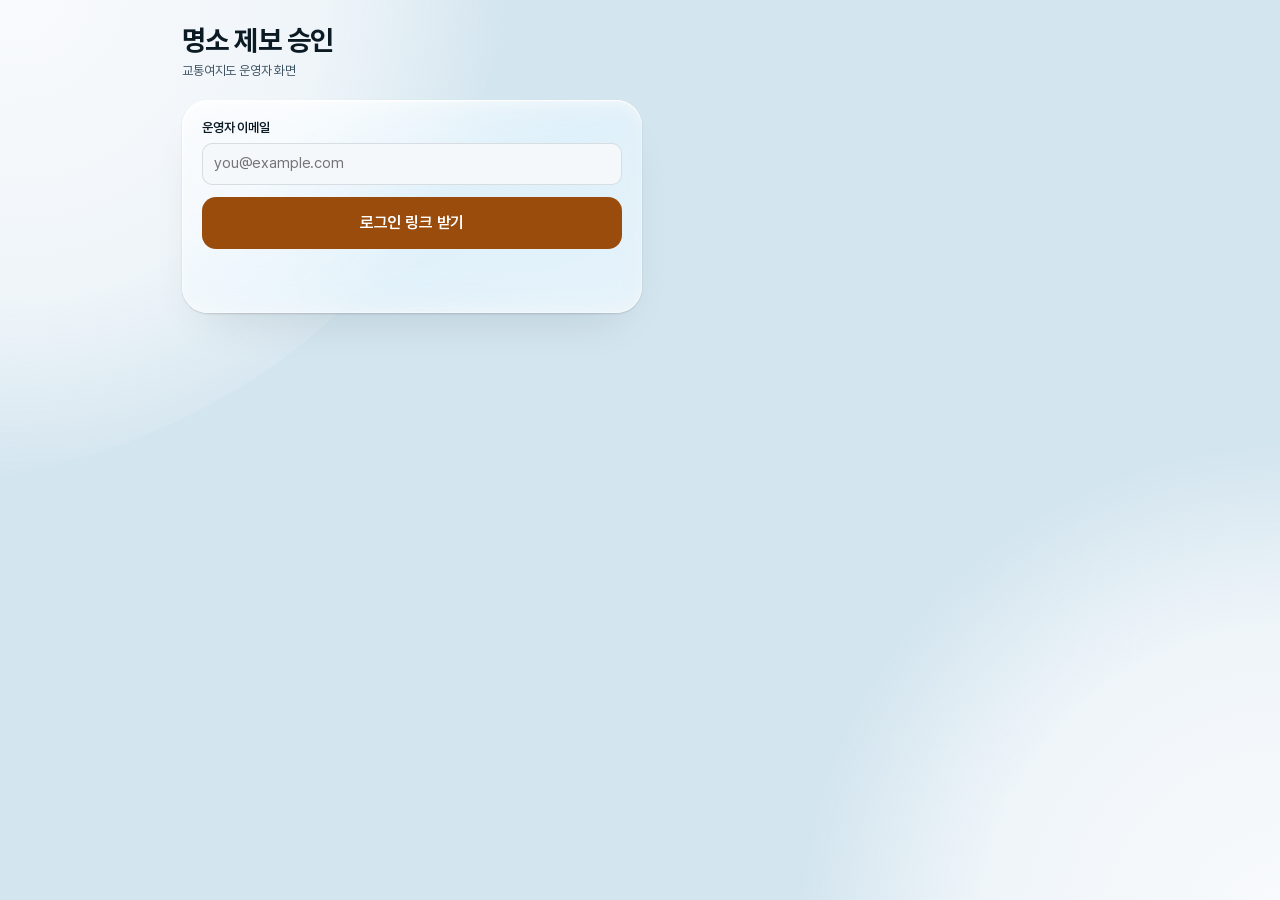
<file: admin.html>
<!doctype html>
<html lang="ko">
<head>
  <meta charset="utf-8">
  <meta name="viewport" content="width=device-width, initial-scale=1, viewport-fit=cover">
  <meta name="theme-color" content="#d3e5ef">
  <meta name="robots" content="noindex">
  <title>운영자 · 교통여지도</title>
  <link rel="icon" href="img/pin-spot.svg" type="image/svg+xml">
  <link rel="stylesheet" href="style.css">
</head>
<body class="admin-page">
  <div class="sky" aria-hidden="true"><span class="blob"></span><span class="blob"></span></div>

  <main class="admin">
    <header class="admin-head">
      <div>
        <h1 class="large-title">명소 제보 승인</h1>
        <p id="who" class="lede">교통여지도 운영자 화면</p>
      </div>
      <button id="logout" type="button" class="btn secondary" hidden>로그아웃</button>
    </header>

    <!-- 1) 로그인: 메일로 받은 링크를 누르면 이 화면으로 돌아온다 -->
    <section id="login" class="glass admin-card" hidden>
      <form id="login-form">
        <label class="field"><span>운영자 이메일</span><input id="email" type="email" required autocomplete="email" placeholder="you@example.com"></label>
        <button type="submit" class="btn primary">로그인 링크 받기</button>
      </form>
      <p id="login-msg" class="admin-msg" role="status"></p>
    </section>

    <!-- 2) 로그인은 했지만 운영자 명단(admins 표)에 없는 계정 -->
    <section id="denied" class="glass admin-card" hidden>
      <p>이 계정은 운영자 명단에 없어요. Supabase SQL Editor 에서 <code>admins</code> 표에 이메일을 넣은 뒤 다시 열어 주세요(README 참고).</p>
    </section>

    <!-- 3) 승인 화면 -->
    <section id="board" hidden>
      <div id="status-tabs" class="segmented glass" role="tablist" aria-label="상태">
        <button type="button" role="tab" data-status="pending" aria-selected="true">대기 <span class="n"></span></button>
        <button type="button" role="tab" data-status="approved" aria-selected="false">승인됨 <span class="n"></span></button>
        <button type="button" role="tab" data-status="rejected" aria-selected="false">거절됨 <span class="n"></span></button>
        <button type="button" role="tab" data-status="reviews" aria-selected="false">댓글 <span class="n"></span></button>
      </div>
      <p id="board-msg" class="admin-msg" role="status"></p>
      <ul id="items" class="admin-list"></ul>
      <p class="admin-foot">운영자가 직접 등록하려면: 로그인한 채로 <a href="./#/spots">앱의 지도</a>를 길게 누르거나(PC는 오른쪽 클릭) [제보] 버튼 → 저장하면 바로 공개됩니다.</p>
    </section>
  </main>

  <script type="module" src="admin.js"></script>
</body>
</html>
</file>
<file: style.css>
/* Pretendard 1.3.9 (SIL OFL, fonts/Pretendard-LICENSE.txt). 화면 문구 + 데이터 글자만 담은 서브셋 — scripts/subset_fonts.py */
@font-face { font-family: 'Pretendard'; font-weight: 400; font-display: swap; src: url('fonts/Pretendard-Regular.subset.woff2') format('woff2'); }
@font-face { font-family: 'Pretendard'; font-weight: 600; font-display: swap; src: url('fonts/Pretendard-SemiBold.subset.woff2') format('woff2'); }
@font-face { font-family: 'Pretendard'; font-weight: 700; font-display: swap; src: url('fonts/Pretendard-Bold.subset.woff2') format('woff2'); }

/* ── 디자인 토큰 ─────────────────────────────────────── */
:root {
  color-scheme: light;
  /* 색: 삿포로 테마(얼음빛 하늘 + 가로등 하나). 글자색은 잉크(--label)·뮤트(--label-2) 두 가지뿐이고,
     강조색은 버튼·활성 탭·테두리 같은 면에만 쓴다. 대비는 가장 옅은 유리(흰색 40%) 위에서 4.5:1 이상 */
  --field: #d3e5ef;           /* 바탕 하늘 */
  --label: #0c1a24;           /* 잉크: 옅은 유리 위 14.5:1 */
  --label-2: #3f5464;         /* 뮤트: 옅은 유리 위 6.5:1 */
  --label-3: #7b8d99;         /* 글자가 아닌 것만: 아이콘·손잡이 */
  --accent: #9a4c0c;          /* 가로등빛 구리색: 흰 글자 대비 6.2:1 */
  --accent-press: #7f3e08;
  --on-accent: #ffffff;
  --accent-glow: rgba(154, 76, 12, .30);
  --food: #E8590C;            /* 분류 색: 지도 핀·점(면에만) */
  --cafe: #8B5E34;
  --bar: #7048E8;
  --food-ink: #B3440A;        /* 분류 색을 글자로 쓸 때(유리·흰 배지 위 4.6:1 이상) */
  --cafe-ink: #7A522D;
  --bar-ink: #5F3DD0;
  --food-tint: #FBF0EA;       /* 분류 배지 바탕 */
  --cafe-tint: #F5EFE9;
  --bar-tint: #F1EEFC;
  --spot: #1f4e6b;             /* 명소: 별 핀(img/pin-spot.svg)과 같은 남색. 면에만 */
  --spot-tint: #e3edf3;
  --star: #8F4A00;            /* 별점: 유리 없는 가로등빛 덩어리 위에서도 4.8:1 */
  --fill: rgba(255, 255, 255, .55);   /* 유리 안의 옅은 면(알약·세그먼트 바탕) */
  --fill-2: rgba(12, 26, 36, .12);
  --separator: rgba(12, 26, 36, .12);
  --snow: #f4f8fb;            /* 하늘 위 가장 밝은 면(탭 바 동그라미 테두리 등) */
  --scrim: rgba(12, 26, 36, .32);
  --shadow: rgba(12, 26, 36, .16);
  --map-bg: #e4ecf1;          /* 지도 타일이 오기 전 */
  --badge: rgba(255, 255, 255, .88);  /* 사진 위 분류 배지: 사진을 흐리지 않게 유리 대신 불투명에 가깝게 */
  /* 떠다니는 색 덩어리: 흰색 그라데이션만(하늘색 + 흰색 두 가지로 깔끔하게) */
  --b1: #ffffff; --b2: #f4f8fb; --b3: #ffffff; --b4: #f4f8fb;
  /* 유리(Liquid Glass Lab): 흰색 54/40/50%, 반사광 세기. 지도 위는 글자가 읽히게 70% 이상 */
  --glass-a: rgba(255, 255, 255, .54); --glass-b: rgba(255, 255, 255, .40); --glass-c: rgba(255, 255, 255, .50);
  --sheen: .30;
  --glass-map-a: rgba(255, 255, 255, .80); --glass-map-b: rgba(255, 255, 255, .72); --glass-map-c: rgba(255, 255, 255, .76);
  --glass-blur: blur(18px) saturate(1.6);
  /* 간격(4의 배수) */
  --s1: 4px; --s2: 8px; --s3: 12px; --s4: 16px; --s5: 20px; --s6: 24px; --s8: 32px;
  --gutter: 16px;
  /* 모서리 */
  --r-sm: 10px; --r-md: 14px; --r-lg: 20px; --r-xl: 26px; --r-pill: 999px;
  /* 글자: 크기/굵기 */
  --t-large: 700 28px/1.2 var(--font);
  --t-title: 700 22px/1.3 var(--font);
  --t-headline: 600 17px/1.35 var(--font);
  --t-body: 400 15px/1.45 var(--font);
  --t-sub: 400 13px/1.45 var(--font);
  --t-caption: 600 11px/1.2 var(--font);
  --font: 'Pretendard', -apple-system, BlinkMacSystemFont, 'Apple SD Gothic Neo', 'Malgun Gothic', system-ui, sans-serif;
  /* 크기 */
  --tap: 44px;
  --tabbar-h: 58px;
  --safe-b: env(safe-area-inset-bottom, 0px);
  --safe-t: env(safe-area-inset-top, 0px);
}

/* ── 기본 ─────────────────────────────────────────────── */
*, *::before, *::after { box-sizing: border-box; }
[hidden] { display: none !important; }
.is-hidden { display: none; pointer-events: none; } /* 목록 재배치용. Anime.js 가 퇴장 애니메이션 동안 잠시 덮어쓸 수 있게 !important 없이 */
html { -webkit-text-size-adjust: 100%; }
html, body { margin: 0; }
body {
  font: var(--t-body); letter-spacing: -0.01em; color: var(--label); background: var(--field);
  -webkit-font-smoothing: antialiased; overflow-x: hidden;
}
button, input, select { font: inherit; color: inherit; letter-spacing: inherit; }
button { cursor: pointer; -webkit-tap-highlight-color: transparent; }
a { color: var(--label); -webkit-tap-highlight-color: transparent; }
h1, h2, h3, p { margin: 0; }
ul { list-style: none; margin: 0; padding: 0; }
img { display: block; max-width: 100%; height: auto; } /* width/height 속성은 비율 예약용 */
.ic { width: 22px; height: 22px; flex: none; }
.visually-hidden { position: absolute !important; width: 1px; height: 1px; overflow: hidden; clip: rect(0 0 0 0); white-space: nowrap; }
:focus-visible { outline: 3px solid color-mix(in srgb, var(--accent) 55%, transparent); outline-offset: 2px; }

.view { min-height: 100dvh; }
.scroller { display: flex; gap: var(--s2); overflow-x: auto; overscroll-behavior-x: contain; scrollbar-width: none; scroll-snap-type: x mandatory; }
.scroller::-webkit-scrollbar { display: none; }

.side { display: none; } /* PC 사이드바: 1024px 이상에서만 */
.segmented button:disabled { color: var(--label-2); cursor: not-allowed; opacity: .7; }
.segmented button small { font: 400 11px/1 var(--font); margin-left: 4px; }

/* ── 하늘 바탕: 지도가 아닌 화면 뒤에서 색 덩어리 2개가 천천히 떠다닌다(중심은 화면 모서리 바깥) ── */
.sky { position: fixed; inset: 0; z-index: -1; pointer-events: none; overflow: hidden; }
.sky .blob {
  position: absolute; width: 78vmax; aspect-ratio: 1; border-radius: 42% 58% 63% 37% / 41% 44% 56% 59%;
  opacity: .85; animation: drift 28s ease-in-out infinite alternate;
}
.sky .blob:first-child { left: -38vmax; top: -40vmax; background: radial-gradient(closest-side, var(--b1), var(--b2) 62%, transparent); }
.sky .blob:last-child { right: -40vmax; bottom: -42vmax; background: radial-gradient(closest-side, var(--b3), var(--b4) 62%, transparent); animation-duration: 34s; animation-direction: alternate-reverse; }
@keyframes drift { to { transform: translate3d(9vmax, 7vmax, 0) rotate(28deg); border-radius: 63% 37% 38% 62% / 55% 61% 39% 45%; } }
body[data-view="map"] .sky { display: none; }

/* ── 유리(Liquid Glass Lab): 블러 + 겹친 안쪽 반사 + 포인터 반사광(::before) + 가장자리 빛(::after) ──
   position 은 주지 않는다(탭 바·뒤로 버튼처럼 fixed 인 요소가 있어서). 정적인 요소만 아래 :where 로 relative.
   굴절(SVG)은 glass.js 가 data-refract 붙은 큰 유리 3곳에만 건다. */
.glass {
  --mx: 28%; --my: 0%; isolation: isolate;
  background: linear-gradient(160deg, var(--glass-a), var(--glass-b) 45%, var(--glass-c));
  -webkit-backdrop-filter: var(--glass-blur); backdrop-filter: var(--glass-blur);
  box-shadow:
    inset 0 1px 0 rgba(255, 255, 255, .80), inset 0 -1px 0 rgba(255, 255, 255, .30),
    inset 1px 0 0 rgba(255, 255, 255, .40), inset -1px 0 0 rgba(255, 255, 255, .20),
    inset 0 14px 22px -16px rgba(255, 255, 255, .85), inset 0 -18px 26px -20px rgba(255, 255, 255, .45),
    0 1px 2px var(--shadow), 0 22px 48px -26px var(--shadow);
}
.glass::before {
  content: ''; position: absolute; inset: 0; border-radius: inherit; pointer-events: none; z-index: 0; mix-blend-mode: screen;
  background: radial-gradient(110% 80% at var(--mx) var(--my), rgba(255, 255, 255, var(--sheen)), rgba(255, 255, 255, 0) 55%);
}
.glass::after {
  content: ''; position: absolute; inset: 0; border-radius: inherit; padding: 1.5px; pointer-events: none; z-index: 0;
  background: radial-gradient(55% 55% at var(--mx) var(--my), rgba(255, 255, 255, 1), rgba(255, 255, 255, .22) 60%, rgba(255, 255, 255, .08));
  -webkit-mask: linear-gradient(#000 0 0) content-box, linear-gradient(#000 0 0); -webkit-mask-composite: xor; mask-composite: exclude;
}
.glass > * { position: relative; z-index: 1; }
:where(.glass:not(dialog)) { position: relative; }
.glass-map { --glass-a: var(--glass-map-a); --glass-b: var(--glass-map-b); --glass-c: var(--glass-map-c); } /* 지도 위: 70% 이상 */

/* 분류 색 묶음: 바탕 tint, 글자 ink */
.c-음식점 { --tint: var(--food-tint); --ink: var(--food-ink); --dot: var(--food); }
.c-카페 { --tint: var(--cafe-tint); --ink: var(--cafe-ink); --dot: var(--cafe); }
.c-주점 { --tint: var(--bar-tint); --ink: var(--bar-ink); --dot: var(--bar); }
.detail.spot { --tint: var(--spot-tint); --ink: var(--label); --dot: var(--spot); }

/* ── 홈 ───────────────────────────────────────────────── */
.home { max-width: 1120px; margin: 0 auto; padding: calc(var(--safe-t) + var(--s6)) var(--gutter) calc(var(--tabbar-h) + var(--safe-b) + var(--s8)); }
.large-title { font: var(--t-large); letter-spacing: -0.02em; }
.lede { font: var(--t-sub); color: var(--label-2); margin-top: var(--s1); }

.search {
  display: flex; align-items: center; gap: var(--s2); margin-top: var(--s4);
  height: var(--tap); padding: 0 var(--s2) 0 var(--s3); border-radius: var(--r-md); color: var(--label-2);
}
.search input { flex: 1; min-width: 0; border: 0; background: none; outline: none; color: var(--label); height: 100%; font-size: 16px; }
.search input::placeholder { color: var(--label-2); }
.search input::-webkit-search-cancel-button { display: none; }
.search .clear { border: 0; background: none; color: var(--label-3); width: var(--tap); height: var(--tap); display: grid; place-items: center; margin-right: calc(var(--s2) * -1); }
.search .clear .ic { width: 18px; height: 18px; }

.block { margin-top: var(--s6); }
.block-head { display: flex; align-items: center; justify-content: space-between; gap: var(--s3); margin-bottom: var(--s3); }
.block-head h2 { font: var(--t-title); letter-spacing: -0.02em; }
.count { font: var(--t-sub); color: var(--label-2); margin-left: var(--s1); }

/* 분류 타일 3개 */
.tiles { display: grid; grid-template-columns: repeat(3, 1fr); gap: var(--s3); }
.tile { border: 0; background: none; padding: 0; text-align: left; color: inherit; }
.tile .ph {
  aspect-ratio: 1; border-radius: var(--r-lg); background: var(--fill); display: grid; place-items: center; overflow: hidden;
  box-shadow: inset 0 0 0 2px transparent; transition: box-shadow .2s, background-color .2s;
}
.tile .ph img { width: 100%; height: 100%; object-fit: cover; }
.tile .name { display: block; font: var(--t-headline); margin-top: var(--s2); }
.tile .num { display: block; font: var(--t-sub); color: var(--label-2); }
.tile[aria-pressed="true"] .ph { box-shadow: inset 0 0 0 3px var(--accent); }
.tile .ph img { transition: opacity .2s; }
.tile[aria-pressed="true"] .ph img { opacity: .92; }

/* 음식 종류 칩 */
.food-chips { margin: 0 calc(var(--gutter) * -1); padding: 2px var(--gutter); scroll-padding: var(--gutter); scroll-snap-type: none; }
.food-chip {
  flex: none; display: flex; align-items: center; gap: var(--s2); min-height: var(--tap);
  padding: 4px 14px 4px 4px; border: 0; border-radius: var(--r-pill);
  font: 600 14px/1 var(--font); white-space: nowrap; transition: background-color .2s, color .2s;
}
.food-chip img { width: 38px; height: 38px; border-radius: 50%; object-fit: cover; }
.food-chip .n { font-weight: 400; color: var(--label-2); }
.food-chip[aria-pressed="true"] { background: var(--accent); color: var(--on-accent); }
.food-chip[aria-pressed="true"] .n { color: var(--on-accent); opacity: .85; }

/* iOS 세그먼트 컨트롤 */
.segmented { display: grid; grid-auto-flow: column; grid-auto-columns: 1fr; padding: 3px; border-radius: var(--r-md); background: var(--fill); }
.segmented button, .segmented a {
  display: grid; place-items: center; text-decoration: none;
  min-height: var(--tap); border: 0; border-radius: 8px; background: none; font: 600 14px/1 var(--font); color: var(--label);
  transition: background-color .2s, box-shadow .2s;
}
.segmented [aria-checked="true"], .segmented [aria-selected="true"], .segmented [aria-current="page"] { background: var(--snow); color: var(--label); box-shadow: inset 0 0 0 1.5px var(--accent), 0 3px 8px var(--shadow); }

/* 오늘의 추천 캐러셀 */
.picks { margin: 0 calc(var(--gutter) * -1); padding: 0 var(--gutter); scroll-padding: var(--gutter); gap: var(--s3); }
.pick {
  flex: none; width: min(86%, 520px); scroll-snap-align: start; position: relative; overflow: hidden;
  display: grid; grid-template-columns: 1fr 44%; align-items: end; min-height: 188px;
  padding: var(--s5); border: 0; border-radius: var(--r-xl); text-align: left; color: var(--label); text-decoration: none;
}
.pick .txt { position: relative; z-index: 1; align-self: stretch; display: flex; flex-direction: column; gap: var(--s1); }
.pick .eyebrow { font: var(--t-caption); color: var(--ink); }
.pick .title { font: var(--t-title); letter-spacing: -0.02em; margin-top: auto; }
.pick .line { font: var(--t-sub); color: var(--label-2); display: -webkit-box; -webkit-line-clamp: 2; -webkit-box-orient: vertical; overflow: hidden; }
.pick img { width: 100%; aspect-ratio: 1; object-fit: cover; border-radius: var(--r-lg); align-self: center; }
.dots { display: flex; justify-content: center; gap: 6px; margin-top: var(--s3); }
.dots span { width: 7px; height: 7px; border-radius: 50%; background: var(--fill-2); transition: background-color .2s, width .2s; }
.dots span.on { background: var(--accent); width: 18px; border-radius: 4px; }

/* 정렬 알약: 유리는 라벨이 맡는다(select 에는 ::before/::after 가 그려지지 않아서) */
.sort { display: inline-flex; border-radius: var(--r-pill); }
.sort select {
  appearance: none; min-height: var(--tap); padding: 0 30px 0 14px; border: 0; border-radius: var(--r-pill);
  background: transparent url("data:image/svg+xml,%3Csvg xmlns='http://www.w3.org/2000/svg' width='12' height='8'%3E%3Cpath d='M1 1.5 6 6l5-4.5' fill='none' stroke='%233f5464' stroke-width='1.8' stroke-linecap='round'/%3E%3C/svg%3E") no-repeat right 12px center;
  font: 600 14px/1 var(--font); color: var(--label);
}
.filters { font: var(--t-sub); color: var(--label-2); margin: calc(var(--s2) * -1) 0 var(--s3); }
.filters button { border: 0; background: none; color: var(--label); text-decoration: underline; text-underline-offset: 3px; font: 600 13px/1 var(--font); min-height: 32px; padding: 0 0 0 var(--s2); }

/* 가게 카드 그리드 */
.grid { display: grid; grid-template-columns: repeat(2, minmax(0, 1fr)); gap: var(--s5) var(--s3); }
.card { min-width: 0; }
.card > a { display: flex; flex-direction: column; height: 100%; color: inherit; text-decoration: none; border-radius: var(--r-lg); overflow: hidden; box-shadow: 0 10px 28px -18px var(--shadow); }
.ph-wrap { position: relative; }
.card .ph { aspect-ratio: 4 / 3; background: var(--tint); display: grid; place-items: center; overflow: hidden; }
.card .ph img { width: 100%; height: 100%; object-fit: cover; }
.badge {
  position: absolute; top: var(--s2); left: var(--s2); display: inline-flex; align-items: center; gap: 5px;
  padding: 4px 8px; border-radius: var(--r-pill); background: var(--badge);
  font: var(--t-caption); color: var(--ink);
}
.badge::before { content: ''; width: 6px; height: 6px; border-radius: 50%; background: var(--dot); }
.card .c-info { flex: 1; padding: var(--s2) var(--s3) var(--s3); border-radius: 0; }
.card .name { font: var(--t-headline); white-space: nowrap; overflow: hidden; text-overflow: ellipsis; }
.meta { font: var(--t-sub); color: var(--label-2); display: flex; flex-wrap: wrap; align-items: center; column-gap: 6px; }
.meta .star { color: var(--star); font-weight: 600; }
.meta .sep::before { content: '·'; }
.card .price { font: var(--t-sub); color: var(--label-2); white-space: nowrap; overflow: hidden; text-overflow: ellipsis; }
.empty { grid-column: 1 / -1; padding: var(--s8) 0; text-align: center; color: var(--label-2); }

/* ── 상세 ─────────────────────────────────────────────── */
.detail { padding-bottom: calc(96px + var(--safe-b)); max-width: 760px; margin: 0 auto; }
.hero { position: relative; height: 44vh; min-height: 280px; max-height: 460px; background: var(--tint); display: flex; align-items: center; justify-content: center; overflow: hidden; }
.hero img { width: 100%; height: 100%; object-fit: cover; }
.ai-note { font: 400 11px/1.3 var(--font); color: var(--label-2); text-align: right; margin-bottom: var(--s2); }
[tabindex="-1"]:focus { outline: none; }
.back {
  position: fixed; top: calc(var(--safe-t) + var(--s3)); left: max(var(--s4), calc(50% - 380px + var(--s4))); z-index: 5;
  width: var(--tap); height: var(--tap); border-radius: 50%; border: 0; display: grid; place-items: center;
  color: var(--label);
}
.d-sheet { margin-top: calc(var(--r-xl) * -1); padding: var(--s3) var(--gutter) var(--s4); border-radius: var(--r-xl) var(--r-xl) 0 0; min-height: 50vh; }
.d-title { display: flex; align-items: center; gap: var(--s2); flex-wrap: wrap; }
.d-title h1 { font: var(--t-title); letter-spacing: -0.02em; }
.d-title .badge { position: static; background: var(--tint); }
.d-addr { font: var(--t-sub); color: var(--label-2); margin-top: var(--s1); }
.pills { display: flex; flex-wrap: wrap; gap: var(--s2); margin-top: var(--s3); }
.pill { display: inline-flex; align-items: center; gap: 5px; min-height: 32px; padding: 0 12px; border-radius: var(--r-pill); background: var(--fill); font: 600 13px/1 var(--font); }
.pill .ic { width: 16px; height: 16px; color: var(--label-2); }
.pill.star .ic { color: var(--star); }
.tabs { margin-top: var(--s5); }
.panel { padding: var(--s4) 0; }
.panel .quote { font: var(--t-headline); line-height: 1.5; }
.panel p + p { margin-top: var(--s3); }
.panel .detail-text { color: var(--label-2); }
.menu-list li { display: flex; align-items: center; gap: var(--s3); min-height: 48px; border-bottom: 1px solid var(--separator); font: 400 17px/1.35 var(--font); }
.menu-list li::before { content: ''; width: 6px; height: 6px; border-radius: 50%; background: var(--dot); flex: none; }
.price-row { margin-top: var(--s3); font: var(--t-sub); color: var(--label-2); }
.info { display: grid; grid-template-columns: 84px 1fr; margin: 0; }
.info dt, .info dd { margin: 0; padding: 12px 0; border-bottom: 1px solid var(--separator); }
.info dt { color: var(--label-2); }
.info .unknown { color: var(--label-2); font-style: italic; }
.info a { font-weight: 600; text-underline-offset: 3px; }
.actions {
  position: fixed; left: 0; right: 0; bottom: 0; z-index: 6;
  display: grid; grid-template-columns: 1.3fr 1fr; gap: var(--s2);
  padding: var(--s3) var(--gutter) calc(var(--s3) + var(--safe-b));
}
@media (min-width: 760px) { .actions { left: 50%; width: 760px; transform: translateX(-50%); } }

.btn {
  display: inline-flex; align-items: center; justify-content: center; gap: var(--s2);
  min-height: 52px; padding: 0 var(--s4); border: 0; border-radius: var(--r-md);
  font: 600 16px/1 var(--font); text-decoration: none; white-space: nowrap;
}
.btn .ic { width: 20px; height: 20px; }
.btn.primary { background: var(--accent); color: var(--on-accent); }
.btn.primary:active { background: var(--accent-press); }
.btn.secondary { background: var(--snow); color: var(--label); box-shadow: inset 0 0 0 1px var(--separator); }

/* ── 지도 ─────────────────────────────────────────────── */
.mapview { position: fixed; inset: 0; z-index: 1; }
.map { position: absolute; inset: 0; background: var(--map-bg); }
.map-msg { position: absolute; top: 34%; left: var(--gutter); right: var(--gutter); text-align: center; color: var(--label-2); }
.map-top { position: absolute; z-index: 3; top: calc(var(--safe-t) + var(--s3)); left: var(--gutter); right: var(--gutter); display: flex; gap: var(--s2); max-width: 560px; margin: 0 auto; }
.search.capsule, .round-btn {
  margin: 0; height: 48px;
}
.search.capsule { flex: 1; border-radius: var(--r-pill); padding-left: var(--s4); }
.round-btn { width: 48px; flex: none; border: 0; border-radius: 50%; display: grid; place-items: center; color: var(--label); }

.sheet {
  position: absolute; z-index: 3; left: 0; right: 0; bottom: calc(var(--tabbar-h) + var(--safe-b));
  max-width: 1120px; margin: 0 auto;
  border-radius: var(--r-xl) var(--r-xl) 0 0;
  will-change: transform;
}
.sheet.css-snap { transition: transform .35s cubic-bezier(.2,.8,.2,1); }
.grabber { display: flex; justify-content: center; align-items: center; height: 24px; cursor: grab; touch-action: none; }
.grabber span { width: 36px; height: 5px; border-radius: 3px; background: var(--label-3); opacity: .6; }
.sheet-head { display: flex; align-items: center; justify-content: space-between; min-height: 32px; padding: 0 var(--gutter) var(--s2); font: var(--t-headline); }
.text-btn { border: 0; background: none; color: var(--label); text-decoration: underline; text-underline-offset: 3px; font: 600 15px/1 var(--font); min-height: var(--tap); padding: 0 var(--s1); }
.strip { padding: 0 var(--gutter) var(--s4); scroll-padding: var(--gutter); gap: var(--s3); }
.strip li { flex: none; width: 168px; scroll-snap-align: start; }
.strip button { display: block; width: 100%; padding: 0; border: 0; background: none; text-align: left; border-radius: var(--r-md); }
.strip .ph { aspect-ratio: 4 / 3; border-radius: var(--r-md); background: var(--tint); display: grid; place-items: center; overflow: hidden; box-shadow: inset 0 0 0 2px transparent; transition: box-shadow .2s; }
.strip .ph img { width: 100%; height: 100%; object-fit: cover; }
.strip .name { font: 600 15px/1.35 var(--font); margin-top: 6px; white-space: nowrap; overflow: hidden; text-overflow: ellipsis; }
.strip .meta { font-size: 12px; }
.strip [aria-current="true"] .ph { box-shadow: inset 0 0 0 3px var(--accent); }

/* ── 하단 탭 바 ───────────────────────────────────────── */
.tabbar {
  position: fixed; z-index: 10; left: 0; right: 0; bottom: 0; height: calc(var(--tabbar-h) + var(--safe-b));
  padding-bottom: var(--safe-b); display: grid; grid-template-columns: repeat(3, 1fr);
  border-radius: var(--r-xl) var(--r-xl) 0 0;
}
.tab {
  display: flex; flex-direction: column; align-items: center; justify-content: center; gap: 2px;
  min-height: var(--tap); border: 0; background: none; color: var(--label-2); text-decoration: none;
  font: 600 11px/1 var(--font); letter-spacing: 0;
}
.tab .ic { width: 24px; height: 24px; }
.tab[aria-current="page"] { color: var(--label); }
.tab[aria-current="page"] .ic { color: var(--accent); }
.tab-main { position: relative; justify-content: flex-end; padding-bottom: 7px; }
.tab-main .orb {
  position: absolute; top: -22px; left: 50%; transform: translateX(-50%);
  width: 54px; height: 54px; border-radius: 50%; display: grid; place-items: center;
  background: var(--accent); color: var(--on-accent); box-shadow: 0 0 0 4px var(--snow), 0 6px 16px var(--accent-glow);
}
.tab-main .orb .ic { width: 26px; height: 26px; }
.tab-main[aria-current="page"] .orb { background: var(--accent-press); }
.tab-main[aria-current="page"] .orb .ic { color: var(--on-accent); }

/* ── 도움말 ───────────────────────────────────────────── */
dialog { border: 0; border-radius: var(--r-lg); width: min(440px, calc(100% - 32px)); padding: var(--s6); color: var(--label); box-shadow: 0 20px 60px var(--shadow); }
dialog::backdrop { background: var(--scrim); }
dialog h2 { font: var(--t-title); margin-bottom: var(--s3); }
dialog p, dialog li { font: var(--t-body); }
dialog ul { padding-left: 18px; list-style: disc; margin: var(--s3) 0; }
dialog .credit { font: var(--t-sub); color: var(--label-2); margin-top: var(--s3); }
dialog form { margin-top: var(--s5); }
dialog form .btn { width: 100%; }

/* ── 넓은 화면(발표·데스크톱) ─────────────────────────── */
@media (min-width: 640px) {
  :root { --gutter: 24px; }
  .grid { grid-template-columns: repeat(3, minmax(0, 1fr)); }
  .tiles { grid-template-columns: repeat(3, minmax(0, 200px)); }
  .pick { width: min(60%, 520px); }
}
/* 640~1023px 태블릿: 모바일 구조 그대로, 카드 3열(위 규칙). 아래부터 PC */

/* ── PC(1024px 이상): Mac 의 애플 지도처럼 왼쪽 유리 사이드바 + 오른쪽 넓은 화면 ──
   사이드바: 화면 버튼 줄(홈·지도·명소) → 제목·검색 → 음식 칩(줄바꿈) → 구역 → 정렬 → 가게 목록.
   검색·칩·구역·정렬은 app.js 의 placeControls() 가 홈에서 옮겨 온다. 상세는 오른쪽 위에 뜬 패널. */
@media (min-width: 1024px) {
  :root { --side-w: 400px; --edge: 16px; --gutter: 32px; }
  .tabbar { display: none; }

  .side {
    display: flex; flex-direction: column; gap: var(--s3); position: fixed; z-index: 20;
    top: var(--edge); bottom: var(--edge); left: var(--edge); width: var(--side-w);
    padding: var(--s4); border-radius: var(--r-xl);
  }
  .side-top { display: flex; flex-direction: column; gap: var(--s3); }
  .side-top .search { margin-top: var(--s3); }
  .side-top .block { margin-top: 0; }
  .side-top .block-head { display: none; } /* "무엇을 먹을까요" 제목: 사이드바에서는 칩만 */
  .side .food-chips { flex-wrap: wrap; overflow: visible; margin: 0; padding: 0; gap: 6px; }
  .side .food-chip { min-height: 32px; padding: 0 12px; font-size: 13px; }
  .side .food-chip img { display: none; }
  .side .sort { align-self: flex-start; }
  .side-count { font: var(--t-sub); color: var(--label-2); padding-top: var(--s2); border-top: 1px solid var(--separator); }
  .side-list { flex: 1; min-height: 0; overflow-y: auto; overscroll-behavior: contain; scrollbar-width: thin; scrollbar-color: var(--fill-2) transparent; margin: 0 calc(var(--s2) * -1); }
  .side-item {
    display: flex; align-items: center; gap: var(--s3); padding: var(--s2); border-radius: var(--r-md);
    color: var(--label); text-decoration: none; transition: background-color .15s;
  }
  .side-item:hover { background: var(--fill); }
  .side-item[aria-current="true"] { background: var(--snow); box-shadow: inset 0 0 0 1.5px var(--accent); }
  .side-item img { width: 56px; height: 56px; flex: none; border-radius: var(--r-sm); object-fit: cover; }
  .side-item .t { min-width: 0; display: flex; flex-direction: column; gap: 2px; }
  .side-item .name { font: var(--t-headline); white-space: nowrap; overflow: hidden; text-overflow: ellipsis; }

  /* 오른쪽: 홈은 "오늘의 추천" 큰 배너 + 사진 그리드 */
  .home { max-width: 1360px; margin: 0 0 0 calc(var(--side-w) + var(--edge) * 2); padding: var(--s8) var(--gutter) var(--s8) var(--s4); }
  .home > .block:first-of-type { margin-top: 0; }
  .tiles { grid-template-columns: repeat(3, minmax(0, 180px)); }
  .grid { grid-template-columns: repeat(3, minmax(0, 1fr)); gap: var(--s6) var(--s4); }
  .pick { width: min(100%, 880px); min-height: 300px; grid-template-columns: 1fr 46%; gap: var(--s6); padding: var(--s8); }
  .pick .title { font: var(--t-large); }
  .pick .line { -webkit-line-clamp: 3; max-width: 34em; font: var(--t-body); }
  .card > a { transition: box-shadow .15s; }
  .card > a:hover { box-shadow: 0 18px 36px -20px var(--shadow); }

  /* 오른쪽: 지도는 남은 화면을 채운다. 위 검색 캡슐·아래 사진 띠는 사이드바가 맡는다 */
  .mapview { min-height: 0; left: calc(var(--side-w) + var(--edge) * 2); top: var(--edge); right: var(--edge); bottom: var(--edge); border-radius: var(--r-xl); overflow: hidden; }
  .map-top { left: auto; right: var(--s4); justify-content: flex-end; }
  .map-top .search.capsule, .sheet { display: none; }

  /* 상세: 화면을 바꾸지 않고 오른쪽 위에 뜬 패널(폭 420px) */
  .detail {
    position: fixed; z-index: 30; top: var(--edge); right: var(--edge); bottom: var(--edge); width: 420px; min-height: 0;
    max-width: none; margin: 0; padding: 0; display: flex; flex-direction: column;
    overflow-y: auto; overscroll-behavior: contain; border-radius: var(--r-xl); box-shadow: 0 30px 80px -30px var(--shadow);
    scrollbar-width: none; /* 시트가 올라오는 동안 스크롤바가 생겼다 사라지며 폭이 튀지 않게, 처음부터 그리지 않는다(휠 스크롤은 된다) */
  }
  .detail::-webkit-scrollbar { display: none; }
  .detail .back { position: sticky; top: var(--s3); align-self: flex-start; margin: var(--s3) 0 calc(var(--tap) * -1 - var(--s3)) var(--s3); }
  .hero { height: 250px; min-height: 0; flex: none; }
  .d-sheet { flex: 1 0 auto; min-height: 0; }
  .detail .actions { position: sticky; left: auto; right: auto; bottom: 0; width: auto; transform: none; grid-template-columns: 1fr 1fr; border-radius: 0; }
}
@media (min-width: 1600px) {
  .grid { grid-template-columns: repeat(4, minmax(0, 1fr)); }
}

@media (prefers-reduced-motion: reduce) {
  *, *::before, *::after { transition: none !important; animation: none !important; scroll-behavior: auto !important; }
}

/* PC 추천 배너의 사진: 배너가 너무 높아지지 않게 280px 까지 */
@media (min-width: 1024px) { .pick img { width: min(100%, 280px); justify-self: end; } }
/* 카드 → PC 상세 패널로 날아가는 사진 복사본(motion.detailIn) */
.fly-ghost { position: fixed; z-index: 60; overflow: hidden; pointer-events: none; box-shadow: 0 20px 50px -20px var(--shadow); }
.fly-ghost img { display: block; width: 100%; height: 100%; object-fit: cover; }

/* ── 교통대 명소 · 제보 ───────────────────────────────── */
#map { -webkit-touch-callout: none; -webkit-user-select: none; user-select: none; } /* 길게 누르기가 글자 선택·메뉴로 새지 않게 */
.map-top { flex-wrap: wrap; }
.layers { flex: 1 1 calc(100% - 120px); height: 44px; padding: 3px; }
.layers button { min-height: 0; font-size: 13px; }
.report-btn { width: auto; height: 44px; padding: 0 14px; border-radius: var(--r-pill); display: inline-flex; gap: 6px; font: 600 14px/1 var(--font); }
.report-btn .ic { width: 20px; height: 20px; }
.pick-hint {
  position: absolute; z-index: 4; left: 50%; top: calc(var(--safe-t) + 128px); transform: translateX(-50%);
  display: flex; align-items: center; gap: var(--s2); margin: 0; padding: 6px 8px 6px 16px; border-radius: var(--r-pill);
  font: 600 14px/1.3 var(--font); white-space: nowrap;
}
.spot-body { white-space: pre-line; }
.hero.gallery { display: flex; overflow-x: auto; scroll-snap-type: x mandatory; scrollbar-width: none; }
.hero.gallery::-webkit-scrollbar { display: none; }
.hero.gallery img { flex: 0 0 100%; scroll-snap-align: start; }

.report { width: min(520px, calc(100% - 24px)); max-height: calc(100dvh - 32px); overflow-y: auto; padding: var(--s5); }
.report h2 { font: var(--t-title); margin-bottom: var(--s1); }
.report-where, .report-admin { font: var(--t-sub); color: var(--label-2); }
.report-admin { color: var(--label); font-weight: 600; margin-top: var(--s1); }
.report .field { display: flex; flex-direction: column; gap: 6px; margin: var(--s4) 0 0; padding: 0; border: 0; font: 600 14px/1.3 var(--font); }
.report .field small { font-weight: 400; color: var(--label-2); }
.report .field > span { display: flex; justify-content: space-between; }
.report .field input[name]:not([type="radio"]), .report textarea {
  width: 100%; padding: 12px 14px; border: 0; border-radius: var(--r-md); background: var(--snow);
  box-shadow: inset 0 0 0 1px var(--separator); font: var(--t-body); font-size: 16px; color: var(--label);
}
.report textarea { resize: vertical; min-height: 120px; }
.report [aria-invalid="true"] { box-shadow: inset 0 0 0 2px var(--accent); }
.kinds { flex-direction: row !important; flex-wrap: wrap; gap: 6px !important; }
.kinds legend { width: 100%; margin-bottom: 6px; padding: 0; }
.kind-opt input { position: absolute; opacity: 0; pointer-events: none; }
.kind-opt span { display: inline-flex; min-height: 36px; align-items: center; padding: 0 12px; border-radius: var(--r-pill); background: var(--fill); box-shadow: inset 0 0 0 1px var(--separator); font: 600 13px/1 var(--font); cursor: pointer; }
.kind-opt input:checked + span { background: var(--accent); color: var(--on-accent); box-shadow: none; }
.kind-opt input:focus-visible + span { outline: 3px solid color-mix(in srgb, var(--accent) 55%, transparent); outline-offset: 2px; }
.report-photos { display: flex; gap: var(--s2); flex-wrap: wrap; }
.report-photos .thumb { position: relative; width: 88px; height: 88px; }
.report-photos img { width: 100%; height: 100%; object-fit: cover; border-radius: var(--r-md); }
.report-photos button { position: absolute; top: -6px; right: -6px; width: 28px; height: 28px; border: 0; border-radius: 50%; background: var(--label); color: var(--on-accent); font: 700 16px/1 var(--font); }
.add-photo { align-self: flex-start; min-height: 44px; cursor: pointer; }
.hp { position: absolute; left: -9999px; width: 1px; height: 1px; overflow: hidden; } /* 사람에게는 안 보이는 봇 거르기 칸 */
.report-notice { margin: var(--s4) 0 0; padding-left: 18px; list-style: disc; font: var(--t-sub); color: var(--label-2); }
.report-error { min-height: 1.4em; margin-top: var(--s3); font: 600 14px/1.4 var(--font); color: var(--label); }
.report-error:not(:empty)::before { content: '⚠ '; }
.report-actions { display: grid; grid-template-columns: 1fr 1.4fr; gap: var(--s2); margin-top: var(--s2); }
.report-done { display: grid; gap: var(--s4); padding: var(--s4) 0 0; font: var(--t-headline); text-align: center; }

@media (min-width: 1024px) {
  .map-top { flex-wrap: nowrap; }
  .layers { flex: none; width: 240px; }
  .pick-hint { top: 80px; }
}

/* ── 운영자 화면(admin.html) ──────────────────────────── */
.admin { max-width: 980px; margin: 0 auto; padding: calc(var(--safe-t) + var(--s6)) var(--gutter) var(--s8); }
.admin-head { display: flex; align-items: flex-start; justify-content: space-between; gap: var(--s4); margin-bottom: var(--s5); }
.admin-card { max-width: 460px; padding: var(--s5); border-radius: var(--r-xl); }
.admin-card form { display: grid; gap: var(--s3); }
.admin .field { display: flex; flex-direction: column; gap: 6px; font: 600 13px/1.3 var(--font); }
.admin .field input, .admin .field select, .admin .field textarea {
  width: 100%; padding: 10px 12px; border: 0; border-radius: var(--r-sm); background: var(--snow);
  box-shadow: inset 0 0 0 1px var(--separator); font: var(--t-body); font-size: 15px; color: var(--label);
}
.admin-msg { min-height: 1.4em; margin: var(--s3) 0; font: 600 14px/1.4 var(--font); }
.admin #status-tabs { max-width: 420px; }
.admin-list { display: grid; gap: var(--s4); }
.admin-item { display: grid; grid-template-columns: minmax(0, 260px) minmax(0, 1fr); gap: var(--s4); padding: var(--s4); border-radius: var(--r-xl); }
.admin-photos { display: grid; gap: var(--s2); align-content: start; }
.admin-photos img { width: 100%; aspect-ratio: 4 / 3; object-fit: cover; border-radius: var(--r-md); }
.admin-nophoto { font: var(--t-sub); color: var(--label-2); }
.admin-fields { display: grid; gap: var(--s3); }
.admin-meta { font: var(--t-sub); color: var(--label-2); }
.admin-actions { display: flex; flex-wrap: wrap; gap: var(--s2); }
.admin-actions .btn { min-height: 44px; }
.admin-foot { margin-top: var(--s5); font: var(--t-sub); color: var(--label-2); }
@media (max-width: 640px) { .admin-item { grid-template-columns: 1fr; } .admin-photos { grid-template-columns: repeat(3, 1fr); } }
/* 명소 모드의 지도: 사이드바에 맛집용 칩·구역·정렬은 필요 없다 */
body[data-layer="spots"][data-view="map"] .side-top > :not(.home-head) { display: none; }
/* ── 명소 사진 크게 보기 ── */
.hero [data-zoom] { cursor: zoom-in; }
.hero [data-zoom]:focus-visible { outline: 3px solid var(--accent); outline-offset: -3px; }
dialog.viewer { inset: 0; width: auto; height: auto; max-width: none; max-height: none; margin: 0; padding: 0; border-radius: 0; background: #0b0f12; box-shadow: none; overflow: hidden; }
dialog.viewer::backdrop { background: transparent; }
html:has(dialog.viewer[open]) { overflow: hidden; } /* 보는 동안 뒤 페이지 스크롤바를 감춘다 */
.viewer-track { display: flex; width: 100%; height: 100%; overflow-x: auto; scroll-snap-type: x mandatory; scrollbar-width: none; overscroll-behavior: contain; }
.viewer-track::-webkit-scrollbar { display: none; }
.viewer-track.locked { overflow: hidden; }
.viewer-slide { flex: 0 0 100%; height: 100%; scroll-snap-align: start; display: flex; align-items: center; justify-content: center; overflow: hidden; }
.viewer-slide img { max-width: 100%; max-height: 100%; object-fit: contain; cursor: zoom-in; }
.viewer-slide.actual { display: block; overflow: auto; scrollbar-width: none; }
.viewer-slide.actual::-webkit-scrollbar { display: none; }
.viewer-slide.actual img { max-width: none; max-height: none; cursor: zoom-out; }
.viewer-bar { position: absolute; top: max(12px, env(safe-area-inset-top)); left: 16px; right: 16px; display: flex; align-items: center; gap: var(--s2); }
.viewer-count { padding: 6px 12px; border-radius: 999px; background: rgba(0, 0, 0, .55); color: #fff; font: var(--t-sub); }
#viewer-orig { margin-left: auto; }
.viewer-btn { min-width: 44px; min-height: 44px; padding: 0 14px; display: inline-flex; align-items: center; justify-content: center; border: 0; border-radius: 999px; background: rgba(0, 0, 0, .55); color: #fff; font: var(--t-sub); text-decoration: none; cursor: pointer; }
.viewer-x { padding: 0; font-size: 26px; line-height: 1; }
/* ── 회원·별점·댓글 ── */
.home-head { position: relative; }
.account-btn { position: absolute; top: 0; right: 0; min-height: 44px; max-width: 45%; padding: 0 var(--s4); border: 0; border-radius: 999px; color: var(--label); font: 600 14px/1 var(--font); white-space: nowrap; overflow: hidden; text-overflow: ellipsis; cursor: pointer; }
.account-spots { list-style: none; padding: 0; margin: var(--s2) 0; max-height: 200px; overflow-y: auto; }
.account-spots li { display: flex; justify-content: space-between; gap: var(--s3); padding: var(--s2) 0; border-bottom: 1px solid var(--separator); }
.account-spots small { flex: none; color: var(--label-2); }
.reviews { margin-top: var(--s6); padding-top: var(--s5); border-top: 1px solid var(--separator); }
.reviews h2 { display: flex; flex-wrap: wrap; align-items: baseline; justify-content: space-between; gap: var(--s2); font: var(--t-title); }
.reviews h2 small { font: var(--t-sub); color: var(--label-2); }
.review-login { width: 100%; margin-top: var(--s3); }
.review-form { margin-top: var(--s3); }
.review-form textarea { width: 100%; padding: var(--s3); border: 0; border-radius: var(--r-md); background: var(--snow); color: var(--label); font: var(--t-body); box-shadow: inset 0 0 0 1px var(--separator); resize: vertical; }
.review-form .report-actions { display: flex; justify-content: flex-end; }
#account .report-actions { grid-template-columns: 1fr 1fr 1fr; }
.stars { display: inline-flex; flex-direction: row-reverse; margin: 0 0 var(--s2); padding: 0; border: 0; }
.stars label { display: flex; align-items: center; justify-content: center; width: 44px; height: 44px; font-size: 28px; line-height: 1; color: #7a8d9a; cursor: pointer; }
.stars input:checked ~ label, .stars label:hover, .stars label:hover ~ label { color: var(--star); }
.stars input:focus-visible + label { outline: 3px solid var(--accent); outline-offset: -3px; border-radius: var(--r-md); }
.review-msg { font: var(--t-sub); color: var(--label-2); }
.review-list { list-style: none; padding: 0; margin: var(--s4) 0 0; }
.review-list li { padding: var(--s3) 0; border-top: 1px solid var(--separator); font: var(--t-body); overflow-wrap: anywhere; }
.review-meta { display: flex; flex-wrap: wrap; align-items: center; gap: var(--s2); font: var(--t-sub); color: var(--label-2); }
.review-report { min-height: 44px; margin: -12px 0 -12px auto; padding: 0 var(--s2); border: 0; background: none; color: var(--label-2); font: var(--t-sub); text-decoration: underline; cursor: pointer; }
.admin-review { grid-template-columns: 1fr; }
</file>
